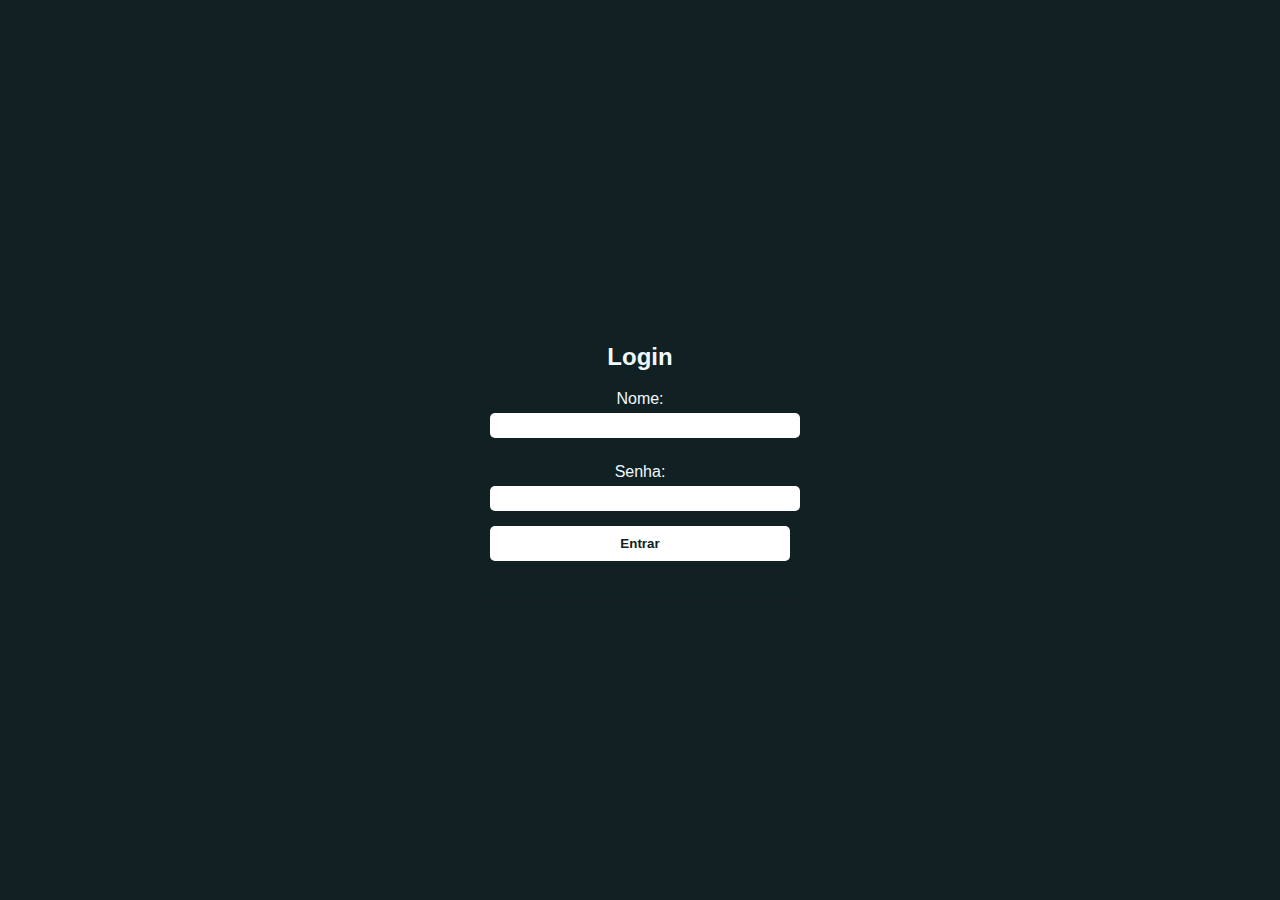
<file: index.html>
<!DOCTYPE html>
<html lang="pt-BR">
<head>
    <meta charset="UTF-8">
    <meta name="viewport" content="width=device-width, initial-scale=1.0">
    <title>Formulário de Login</title>
    <link rel="stylesheet" href="styles.css">
</head>
<body>
    <div class="login-container">
        <form id="loginForm">
            <h2>Login</h2>
            <label for="name">Nome:</label>
            <input type="text" id="name" name="name" required>
            <label for="password">Senha:</label>
            <input type="password" id="password" name="password" required>
            <button type="submit">Entrar</button>
            <p id="errorMessage"></p>
        </form>
    </div>
    <script src="script.js"></script>
</body>
</html>
</file>
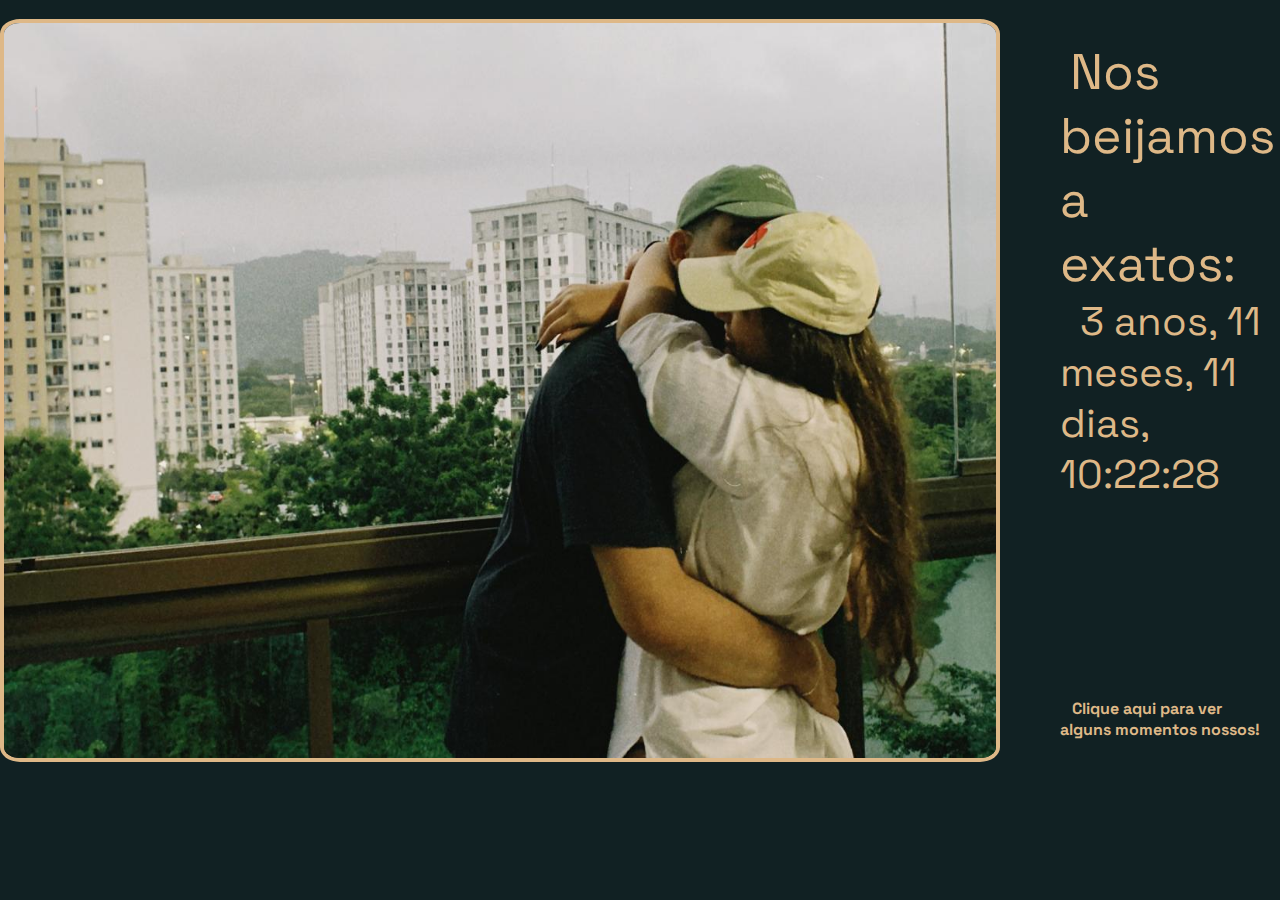
<file: fisrt.html>
<!DOCTYPE html>
<html lang="pt-br">
<head>
    <meta charset="UTF-8">
    <meta name="viewport" content="width=device-width, initial-scale=1.0">
    <title>2 anos</title>
    <link rel="stylesheet" href="main.css">
    <link rel="preconnect" href="https://fonts.googleapis.com">
    <link rel="preconnect" href="https://fonts.gstatic.com" crossorigin>
    <link href="https://fonts.googleapis.com/css2?family=Bungee&family=Anton&family=Space+Grotesk&family=Reddit+Mono&display=swap" rel="stylesheet">
</head>
<body>
    <section>
    <div class="container">
        <img src="imagens/img.jpg" alt="abraço" width="1000">
    </div>
        <div class="textos">
        <p>Nos beijamos a exatos:</p>
        <div id="timer">00 anos, 00 meses, 00 dias, 00:00:00</div>
        <br>
        <br>
        <br>
        <br>
        <br>
        <br>
        <br>
        <br>
        <br>
        <br>
        <br>
        <br>
        <a href="secondpage.html">Clique aqui para ver alguns momentos nossos!</a>
        </div>

    
    </section>
        <script>
            function updateTime() {
                const startDate = new Date('2022-08-12T00:00:00');
                const now = new Date();
        
                let elapsed = now - startDate;
        
                const seconds = Math.floor((elapsed / 1000) % 60);
                const minutes = Math.floor((elapsed / 1000 / 60) % 60);
                const hours = Math.floor((elapsed / 1000 / 60 / 60) % 24);
                const days = Math.floor((elapsed / 1000 / 60 / 60 / 24) % 30.44); // Approximate month length
                const months = Math.floor((elapsed / 1000 / 60 / 60 / 24 / 30.44) % 12);
                const years = Math.floor(elapsed / 1000 / 60 / 60 / 24 / 365.25);
        
                document.getElementById('timer').textContent = 
                    `${years} anos, ${months} meses, ${days} dias, ` +
                    `${String(hours).padStart(2, '0')}:${String(minutes).padStart(2, '0')}:${String(seconds).padStart(2, '0')}`;
            }
        
            setInterval(updateTime, 1000);
            updateTime();
        </script>
</body>
</html>
</file>
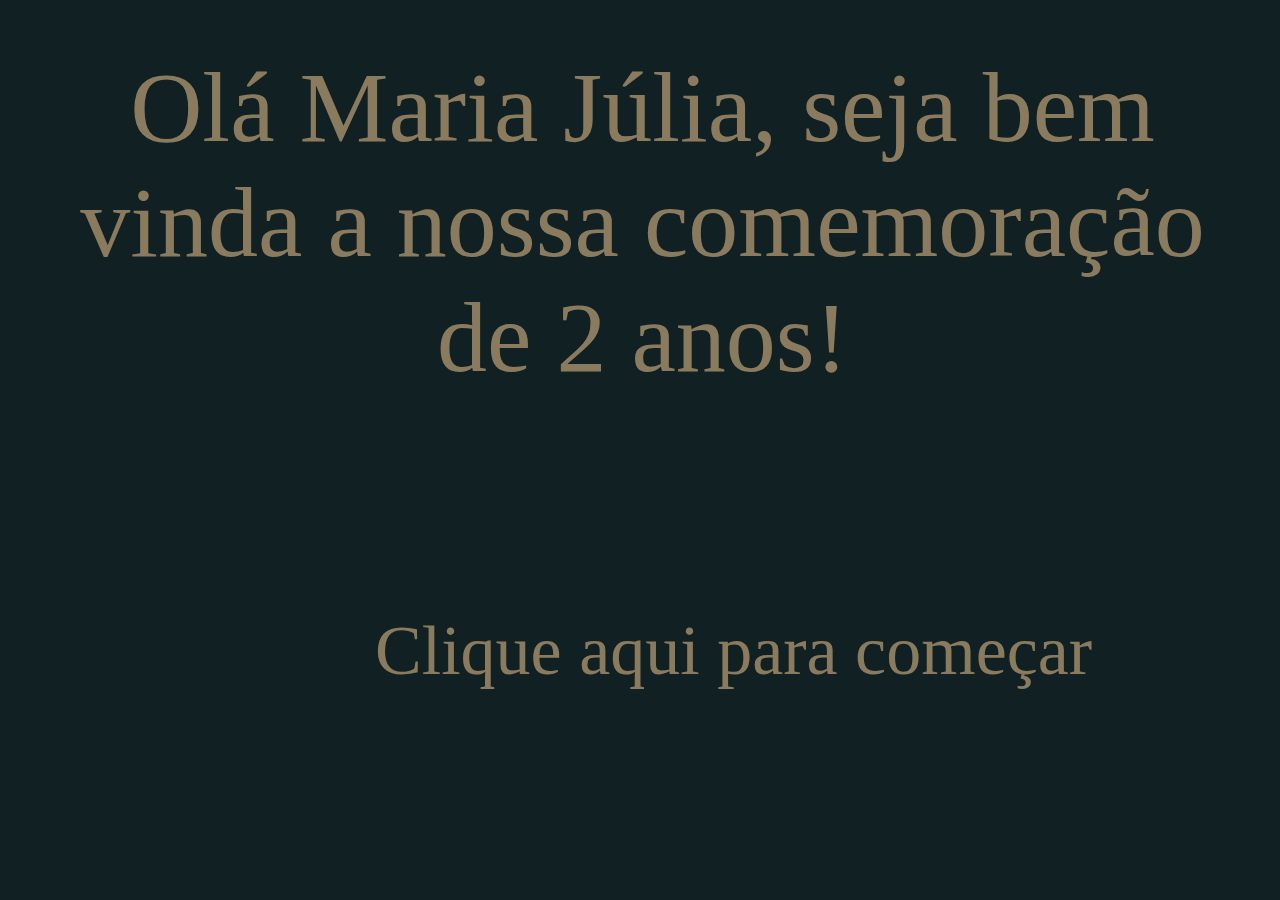
<file: here.html>
<!DOCTYPE html>
<html lang="pt-br">
<head>
    <meta charset="UTF-8">
    <meta name="viewport" content="width=device-width, initial-scale=1.0">
    <title>2 anos!</title>
    <link rel="stylesheet" href="firstpage.css">
    <link rel="preconnect" href="https://fonts.googleapis.com">
<link rel="preconnect" href="https://fonts.gstatic.com" crossorigin>
<link href="https://fonts.googleapis.com/css2?family=Concert+One&family=Spicy+Rice&display=swap" rel="stylesheet">
</head>
<body>
    <div class="container">
    <section>
        <p>Olá Maria Júlia, seja bem vinda a nossa comemoração de 2 anos!</p>
        <br>
        <br>
        <br>
        <br>
        <br>
        <br>
        <br>
        <br>
        <br>
        <br>
        <br>
        <br>    
        <a href="fisrt.html">Clique aqui para começar</a>
    </section>
</div>
</body>
</html>
</file>
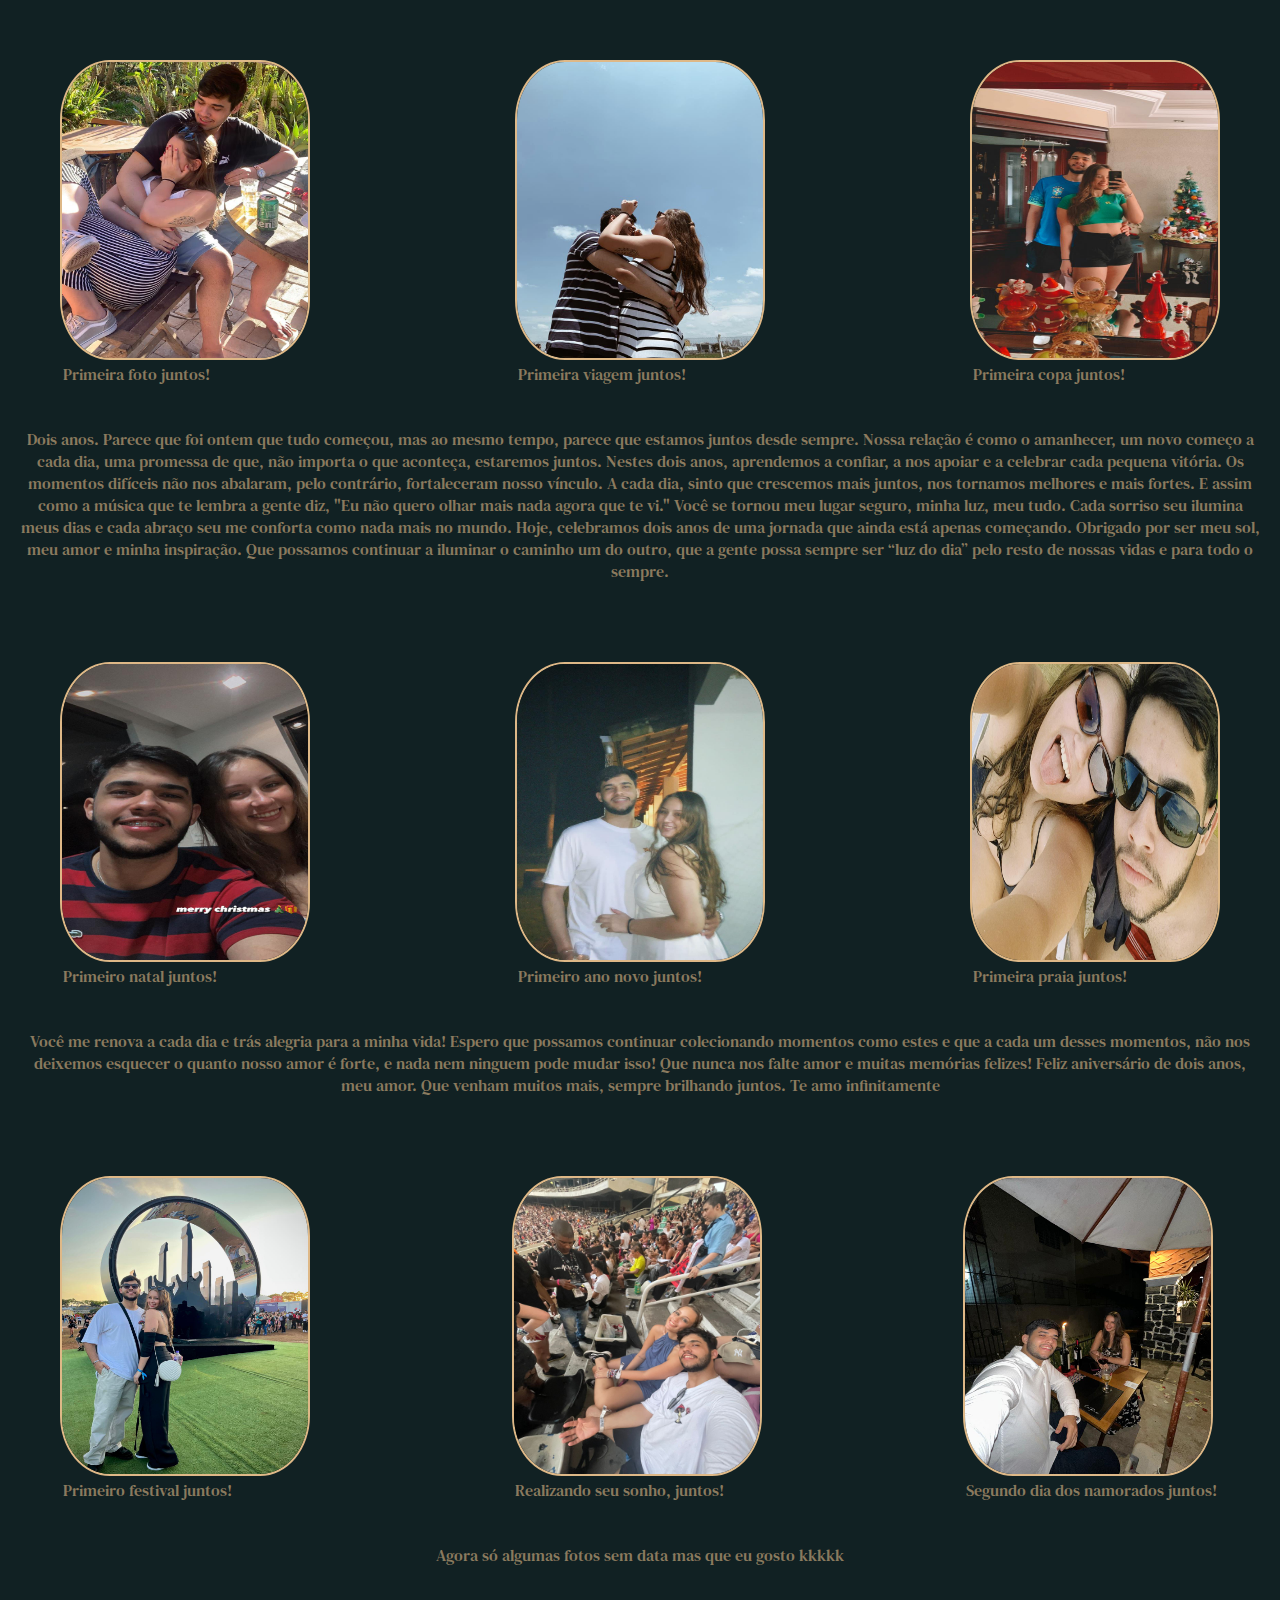
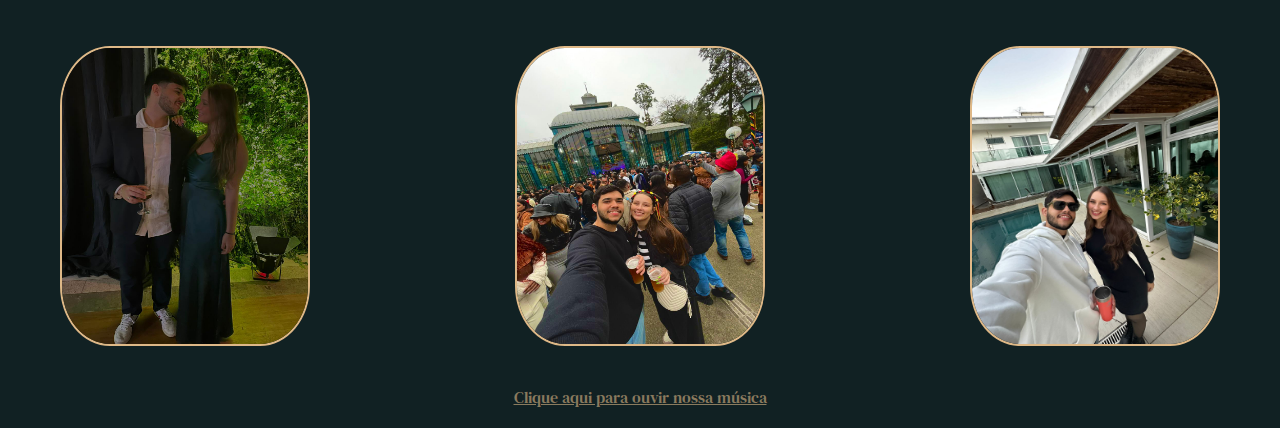
<file: secondpage.html>
<html lang="pt-br">
<head>
    <meta charset="UTF-8">
    <meta name="viewport" content="width=device-width, initial-scale=1.0">
    <title>Momentos</title>
    <link rel="stylesheet" href="secondpage.css">
    <link rel="preconnect" href="https://fonts.googleapis.com">
    <link rel="preconnect" href="https://fonts.gstatic.com" crossorigin>
    <link href="https://fonts.googleapis.com/css2?family=DM+Serif+Text:ital@0;1&display=swap" rel="stylesheet">
</head>
<body>
<section>
    <div class="container">
        <nav>
            <ul class="image-list">
                <li>
                    <img src="imagens/sitio.jpg" alt="beijo">
                    <p>Primeira foto juntos!</p>
                </li>
                <li>
                    <img src="imagens/1 viagem.jpg" alt="rj">
                    <p>Primeira viagem juntos!</p>
                </li>
                <li>
                    <img src="imagens/1 copa.jpg" alt="img">
                    <p>Primeira copa juntos!</p>
                </li>
            </ul>
        </nav>
        <p>Dois anos. Parece que foi ontem que tudo começou, mas ao mesmo tempo, parece que estamos juntos desde sempre. Nossa relação é como o amanhecer, um novo começo a cada dia, uma promessa de que, não importa o que aconteça, estaremos juntos. Nestes dois anos, aprendemos a confiar, a nos apoiar e a celebrar cada pequena vitória. Os momentos difíceis não nos abalaram, pelo contrário, fortaleceram nosso vínculo. A cada dia, sinto que crescemos mais juntos, nos tornamos melhores e mais fortes. E assim como a música que te lembra a gente diz, "Eu não quero olhar mais nada agora que te vi." Você se tornou meu lugar seguro, minha luz, meu tudo. Cada sorriso seu ilumina meus dias e cada abraço seu me conforta como nada mais no mundo. Hoje, celebramos dois anos de uma jornada que ainda está apenas começando. Obrigado por ser meu sol, meu amor e minha inspiração. Que possamos continuar a iluminar o caminho um do outro, que a gente possa sempre ser “luz do dia” pelo resto de nossas vidas e para todo o sempre.</p>
    </div>
</section>
<section>
    <div class="container">
        <ul class="image-list">
            <li>
                <img src="imagens/1 natal.jpg" alt="natal">
                <p>Primeiro natal juntos!</p>
            </li>
            <li>
                <img src="imagens/1 ano novo.jpg" alt="1 ano novo">
                <p>Primeiro ano novo juntos!</p>
            </li>
            <li>
                <img src="imagens/1 praia.jpg" alt="1 praia">
                <p>Primeira praia juntos!</p>
            </li>
        </ul>
        <p>Você me renova a cada dia e trás alegria para a minha vida! Espero que possamos continuar colecionando momentos como estes e que a cada um desses momentos, não nos deixemos esquecer o quanto nosso amor é forte, e nada nem ninguem pode mudar isso! Que nunca nos falte amor e muitas memórias felizes! Feliz aniversário de dois anos, meu amor. Que venham muitos mais, sempre brilhando juntos. Te amo infinitamente</p>
    </div>
</section>
<section>
    <div class="container">
        <ul class="image-list">
            <li>
                <img src="imagens/the.town.jpg" alt="primeiro festival">
                <p>Primeiro festival juntos!</p>
            </li>
            <li>
                <img src="imagens/cf.jpg" alt="Realizando seu sonho, juntos!">
                <p>Realizando seu sonho, juntos!</p>
            </li>
            <li>
                <img class="valentines" src="imagens/1 dia dos namorados.jpg" alt="Segundo dia dos namorados, juntos">
                <p>Segundo dia dos namorados juntos!</p>
            </li>
        </ul>
        <p>Agora só algumas fotos sem data mas que eu gosto kkkkk</p>
    </div>
</section>
<section>
    <div class="container">
        <ul class="image-list">
            <li>
                <img id="formatura" src="imagens/formatura.jpg" alt="formatura">
            </li>
            <li>
                <img id="petropolis" src="imagens/pet.jpg" alt="petropolis!">
            </li>
            <li>
                <img src="imagens/new.jpg" alt="Segundo dia dos namorados, juntos">
            </li>
        </ul>
        <a href="https://open.spotify.com/intl-pt/track/1odExI7RdWc4BT515LTAwj?si=4798983a59324434">Clique aqui para ouvir nossa música</a>
    </div>
</section>
</body>
</html>
</file>
<file: styles.css>
body {
    display: flex;
    justify-content: center;
    align-items: center;
    height: 100vh;
    margin: 0;
    background-color: #112123;
    font-family: 'Trebuchet MS', 'Lucida Sans Unicode', 'Lucida Grande', 'Lucida Sans', Arial, sans-serif;
}

.login-container {
    background-color: #112123;
    padding: 20px;
    border-radius: 10px;
    box-shadow: 0 4px 8px rgba(61, 5, 5, 0.1);
    width: 300px;
    text-align: center;
}

.login-container h2 {
    color: aliceblue;
}

.login-container label {
    display: block;
    margin-top: 10px;
    color: aliceblue;
    text-align: center;
}

.login-container input {
    width: 100%;
    padding: 5px;
    margin-top: 5px;
    margin-bottom: 15px;
    border: none;
    border-radius: 5px;
}

.login-container button {
    width: 100%;
    padding: 10px;
    background-color: white;
    border: none;
    border-radius: 5px;
    color: #112123;
    font-weight: bold;
    cursor: pointer;
}

.login-container button:hover {
    background-color: #366b72;
}

#errorMessage {
    color: red;
    margin-top: 10px;
}
</file>
<file: main.css>
* {
    padding: 0;
    margin: 0;
    box-sizing: border-box;
    background-color: #112123;
}

.container {
    max-width: 1366px;
    width: 100%;
    margin: 0;
    display: flex;
    justify-content: space-between;
    align-items: center;
}

.container img{
    margin-right: 20px;
    height: 743px;
    border-radius: 2%;
    border: 4px solid burlywood;
}

p{  
    margin-left: 30px;
    font-size: 50px;
    padding-bottom: 200px;
    color:burlywood;
    display: inline;
    font-family: "Space Grotesk", cursive;
    font-weight: normal;
}

#timer{
    display: inline;
    margin-left: 20px;
    font-size: 40px;
    padding-bottom: 200px;
    color: burlywood;
    font-family: "Space Grotesk", cursive;
    font-weight: normal;
}

p{
    display: inline;
    padding: 10px;
    margin: auto;
}

section{
    justify-content: space-between;
    display: flex;
}
    
.textos{
    padding: 40px;
    justify-content: space-between;
    align-items: center;
}

.textos a{
    margin-left: 12px;
    text-decoration: none;
    color: burlywood;
    font-family: "Space Grotesk", cursive;
    font-weight:bold;
}

.textos a:hover{
    text-decoration: underline;
}
</file>
<file: firstpage.css>
*{
    padding: 0;
    margin: 0;
    box-sizing: border-box;  
    background-color:#112123;
}

.container{
    display: flex;
    justify-content: space-between;
    align-items: center;
    padding: 50px;
    margin-left: 5px;
}

p{
    font-size: 100px;
    text-align: center;
    font-family: Georgia, 'Times New Roman', Times, serif;
    font-style: normal;
    color: rgba(222, 184, 135, 0.597);
}


a{
    margin-left: 320px;
    font-size: 70px;
    font-family: Georgia, 'Times New Roman', Times, serif;
    color: rgba(222, 184, 135, 0.597);
    text-decoration: none;
}

a:hover{
    text-decoration:underline;
}

section{
    color: rgba(10, 44, 1, 0.171)
}
</file>
<file: secondpage.css>
* {
    padding: 0;
    margin: 0;
    box-sizing: border-box;
    background-color: #112123;
}

.container {
    padding: 20px;
    font-family: "DM Serif Text", serif;
    font-weight: 400;
    font-style: normal;
    object-fit: cover;
    text-align: center;
}

.image-list {
    display: flex;
    flex-wrap: wrap; /* Permite que as imagens se ajustem em múltiplas linhas se necessário */
    justify-content: space-between;
    list-style: none;
    padding: 0;
    overflow: hidden;
    transition: transform 0.3s ease;
}

.image-list li {
    margin: 10px; /* Espaçamento entre as imagens */
    padding: 30px;
}

.image-list img {
    height: 300px;
    width: 250px; /* Mantém a proporção da imagem */
    border-radius: 20%;
    border: 2px solid burlywood;
    display: block;
    transition: transform 0.3s ease;
    

}

img:hover{
    transform: scale(1.3);
}

p{
    color: rgba(222, 184, 135, 0.597);
}

.image-list p{
    display: flex;
    justify-content: space-between;
    align-items: center;
    padding: 3px;
    
}

a{
    color: rgba(222, 184, 135, 0.597)
}
</file>
